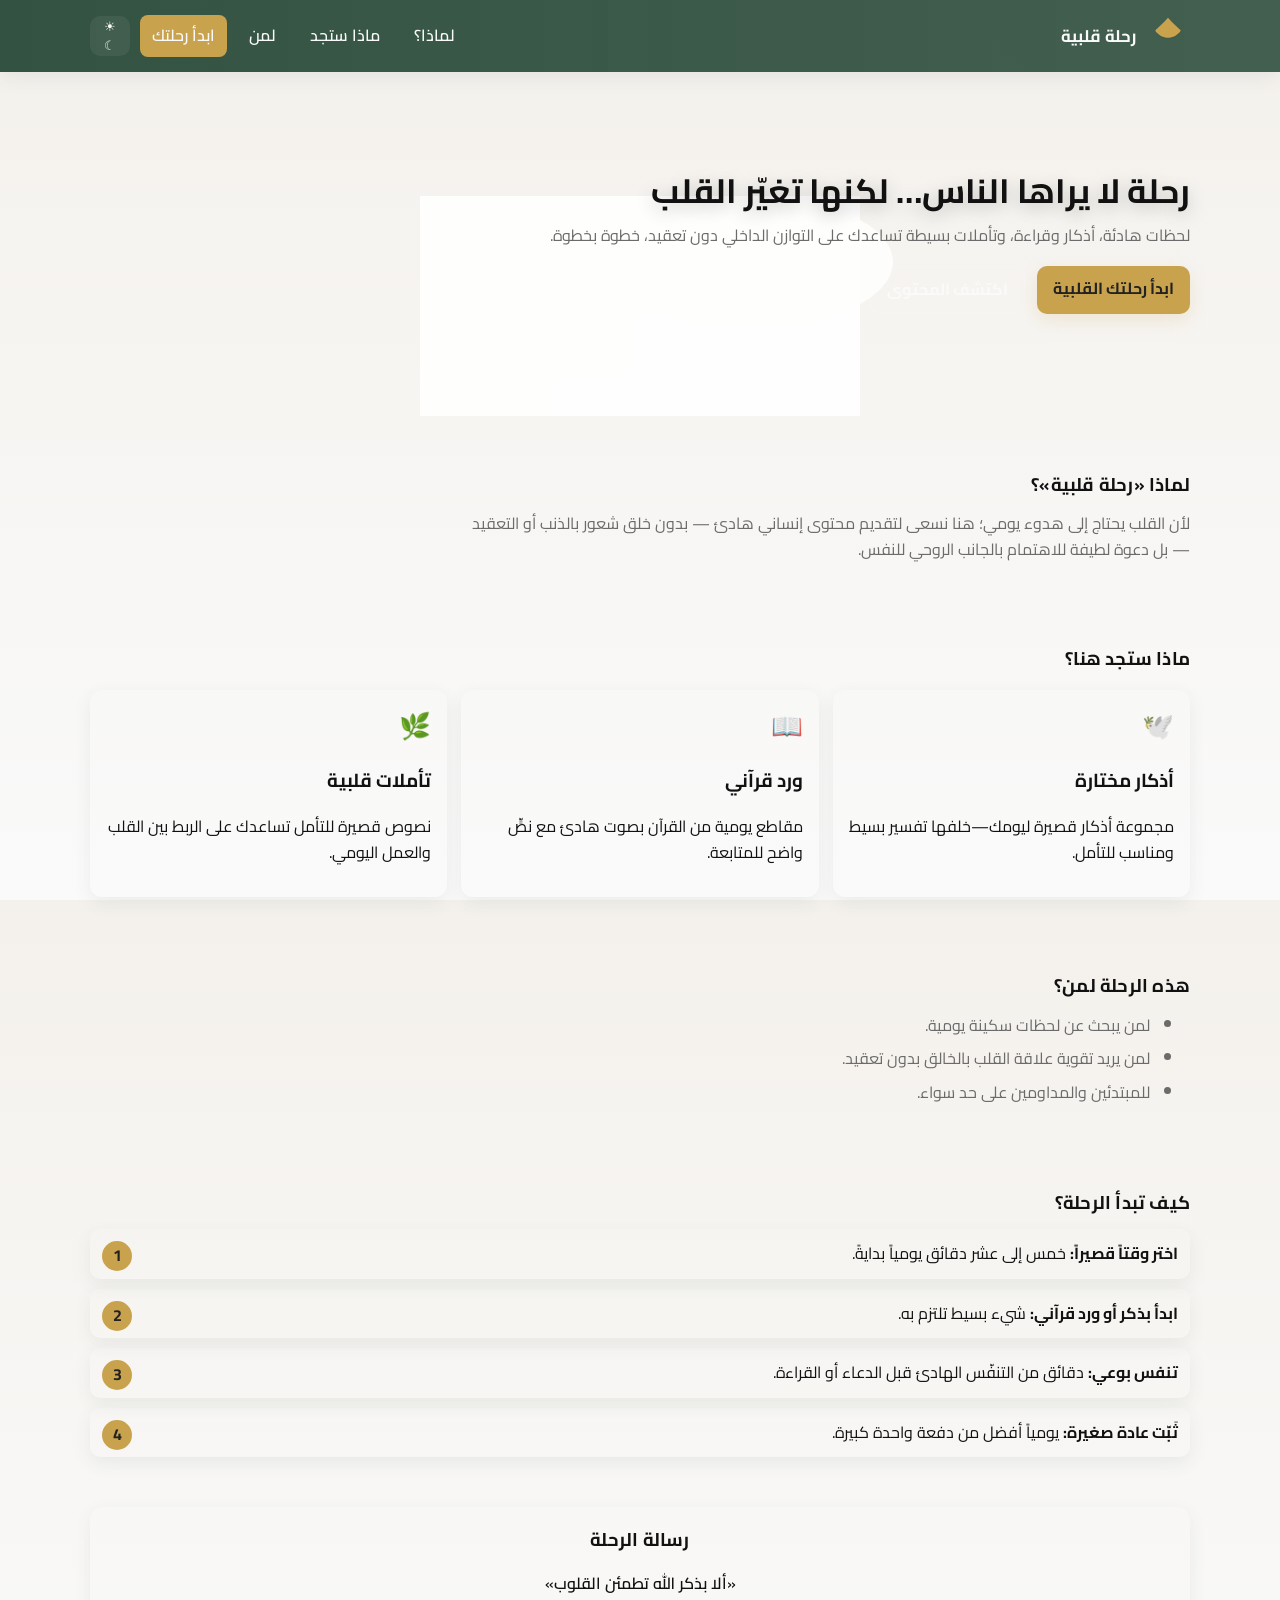
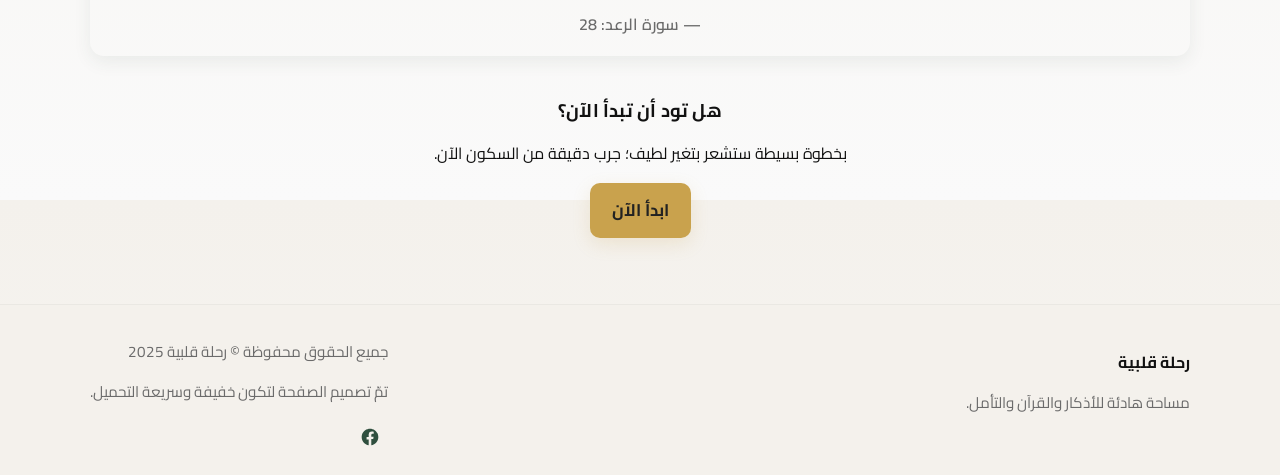
<file: index.html>
<!doctype html>
<html lang="ar" dir="rtl">
<head>
  <!-- =========================
       Meta Tags for SEO + Accessibility
       ========================= -->
  <meta charset="utf-8" />
  <meta name="viewport" content="width=device-width, initial-scale=1" />
  <title>رحلة قلبية | طمأنينة القلب وتزكية النفس</title>
  <meta name="description" content="مساحة هادئة للأذكار، القرآن، وتأملات قلبية تساعدك على طمأنينة القلب وتزكية النفس." />
  <meta name="keywords" content="أذكار, قرآن, تأمل, طمأنينة, سفر القلب, روحانية, تزكية النفس" />
  <meta name="author" content="رحلة قلبية" />
  <meta name="theme-color" content="#2F4F3E" />
  <link rel="canonical" href="https://your-site.example.com/" />

  <!-- Preconnect to load Google Fonts fast -->
  <link rel="preconnect" href="https://fonts.googleapis.com">
  <link rel="preconnect" href="https://fonts.gstatic.com" crossorigin>

  <!-- Arabic font (Cairo) with font-display=swap for performance -->
  <link href="https://fonts.googleapis.com/css2?family=Cairo:wght@300;400;700&display=swap" rel="stylesheet">

  <!-- Stylesheet -->
  <link rel="stylesheet" href="style.css" />

  <!-- Small inline script to set `dir` early for performance (helps some rendering in RTL) -->
  <script>document.documentElement.dir = "rtl";</script>
</head>
<body>
  <!-- =========================
       Header + Navigation
       ========================= -->
  <header class="site-header" role="banner">
    <div class="container header-inner">
      <a class="brand" href="#" aria-label="العودة إلى الصفحة الرئيسية">
        <!-- شعار بسيط SVG خفيف -->
        <svg class="logo" width="44" height="44" viewBox="0 0 24 24" aria-hidden="true" focusable="false">
          <path fill="#C9A24D" d="M12 2C9.5 5 7 7 5 9c1.5 2.5 4.5 4 7 4s5.5-1.5 7-4c-2-2-4.5-4-7-7z"/>
        </svg>
        <span class="site-title">رحلة قلبية</span>
      </a>

      <nav class="main-nav" role="navigation" aria-label="القسم الرئيسي">
        <a href="#why" class="nav-link">لماذا؟</a>
        <a href="#discover" class="nav-link">ماذا ستجد</a>
        <a href="#who" class="nav-link">لمن</a>

        <!-- زر بدء الرحلة — يفتح محادثة واتساب (معتمَد على JS لبناء رابط مشفّر) -->
        <a class="nav-link cta-link wa-cta" href="https://wa.me/201093393995"
           data-wa-number="+201093393995"
           data-wa-text="السلام عليكم، أود بدء رحلتي القلبية عبر رحلة قلبية.">
           ابدأ رحلتك
        </a>

        <!-- زر تبديل الثيم (فاتح / داكن) -->
        <button id="theme-toggle" class="theme-toggle" aria-pressed="false" aria-label="تبديل الوضع الداكن أو الفاتح" title="تبديل الوضع">
          <!-- أيقونات بسيطة (☀︎ / ☾) -->
          <span class="icon-sun" aria-hidden="true">☀︎</span>
          <span class="icon-moon" aria-hidden="true">☾</span>
        </button>
      </nav>
    </div>
  </header>

  <!-- =========================
       Hero Section
       ========================= -->
  <section id="hero" class="hero" role="region" aria-label="البداية">
    <div class="container hero-inner">
      <div class="hero-content anim">
        <!-- H1 مطلوب مرة واحدة فقط -->
        <h1 class="hero-title">رحلة لا يراها الناس… لكنها تغيّر القلب</h1>

        <p class="hero-sub">
          لحظات هادئة، أذكار وقراءة، وتأملات بسيطة تساعدك على التوازن الداخلي دون تعقيد، خطوة بخطوة.
        </p>

        <div class="hero-cta">
          <!-- زر يبدأ محادثة واتساب -->
          <a class="btn primary wa-cta" href="https://wa.me/201093393995"
             data-wa-number="+201093393995"
             data-wa-text="السلام عليكم، أود بدء رحلتي القلبية عبر رحلة قلبية.">
            ابدأ رحلتك القلبية
          </a>

          <a class="btn ghost" href="#discover">اكتشف المحتوى</a>
        </div>
      </div>

      <!-- خلفية زخرفية بسيطة SVG (خفيفة الوزن، بدون صور خارجية) -->
      <svg class="hero-decor" viewBox="0 0 800 400" aria-hidden="true" focusable="false">
        <defs>
          <linearGradient id="g" x1="0" x2="1">
            <stop offset="0" stop-color="#F4F1EC" stop-opacity="1"></stop>
            <stop offset="1" stop-color="#F9F8F6" stop-opacity="1"></stop>
          </linearGradient>
        </defs>
        <rect width="800" height="400" fill="url(#g)"></rect>
        <ellipse cx="600" cy="120" rx="260" ry="120" fill="#EAF5EF" opacity="0.9"></ellipse>
      </svg>
    </div>
  </section>

  <main>
    <div class="container">

      <!-- =========================
           Section: Why
           ========================= -->
      <section id="why" class="section anim" aria-labelledby="why-title">
        <h2 id="why-title">لماذا «رحلة قلبية»؟</h2>
        <p class="lead">
          لأن القلب يحتاج إلى هدوء يومي؛ هنا نسعى لتقديم محتوى إنساني هادئ — بدون خلق شعور بالذنب أو التعقيد — بل دعوة لطيفة للاهتمام بالجانب الروحي للنفس.
        </p>
      </section>

      <!-- =========================
           Section: Discover (Cards)
           ========================= -->
      <section id="discover" class="section anim" aria-labelledby="discover-title">
        <h2 id="discover-title">ماذا ستجد هنا؟</h2>

        <div class="cards">
          <article class="card" role="article" aria-labelledby="card1-title">
            <div class="card-ico" aria-hidden="true">🕊️</div>
            <h3 id="card1-title">أذكار مختارة</h3>
            <p>مجموعة أذكار قصيرة ليومك—خلفها تفسير بسيط ومناسب للتأمل.</p>
          </article>

          <article class="card" role="article" aria-labelledby="card2-title">
            <div class="card-ico" aria-hidden="true">📖</div>
            <h3 id="card2-title">ورد قرآني</h3>
            <p>مقاطع يومية من القرآن بصوت هادئ مع نصٍّ واضح للمتابعة.</p>
          </article>

          <article class="card" role="article" aria-labelledby="card3-title">
            <div class="card-ico" aria-hidden="true">🌿</div>
            <h3 id="card3-title">تأملات قلبية</h3>
            <p>نصوص قصيرة للتأمل تساعدك على الربط بين القلب والعمل اليومي.</p>
          </article>
        </div>
      </section>

      <!-- =========================
           Section: Who
           ========================= -->
      <section id="who" class="section light anim" aria-labelledby="who-title">
        <h2 id="who-title">هذه الرحلة لمن؟</h2>
        <ul class="who-list">
          <li>لمن يبحث عن لحظات سكينة يومية.</li>
          <li>لمن يريد تقوية علاقة القلب بالخالق بدون تعقيد.</li>
          <li>للمبتدئين والمداومين على حد سواء.</li>
        </ul>
      </section>

      <!-- =========================
           Section: How to Start (Steps)
           ========================= -->
      <section id="start" class="section anim" aria-labelledby="start-title">
        <h2 id="start-title">كيف تبدأ الرحلة؟</h2>

        <ol class="steps">
          <li><strong>اختر وقتاً قصيراً:</strong> خمس إلى عشر دقائق يومياً بدايةً.</li>
          <li><strong>ابدأ بذكر أو ورد قرآني:</strong> شيء بسيط تلتزم به.</li>
          <li><strong>تنفس بوعي:</strong> دقائق من التنفّس الهادئ قبل الدعاء أو القراءة.</li>
          <li><strong>ثَبّت عادة صغيرة:</strong> يومياً أفضل من دفعة واحدة كبيرة.</li>
        </ol>
      </section>

      <!-- =========================
           Section: Message (Quranic verse)
           ========================= -->
      <section id="message" class="section message anim" aria-labelledby="message-title">
        <h2 id="message-title">رسالة الرحلة</h2>

        <blockquote class="verse" lang="ar" cite="https://quran.com">
          <!-- آية مأخوذة كمثال قصير وهادئ -->
          <p>«ألا بذكر الله تطمئن القلوب»</p>
          <footer>— سورة الرعد: 28</footer>
        </blockquote>
      </section>

      <!-- =========================
           Final CTA
           ========================= -->
      <section id="final-cta" class="section cta-section anim" aria-labelledby="final-cta-title">
        <h2 id="final-cta-title">هل تود أن تبدأ الآن؟</h2>
        <p class="muted">بخطوة بسيطة ستشعر بتغير لطيف؛ جرب دقيقة من السكون الآن.</p>

        <!-- زر يفتح محادثة واتساب -->
        <a class="btn primary large wa-cta" href="https://wa.me/201093393995"
           data-wa-number="+201093393995"
           data-wa-text="السلام عليكم، أود بدء رحلتي القلبية عبر رحلة قلبية.">
          ابدأ الآن
        </a>
      </section>

    </div>
  </main>

  <!-- =========================
       Footer
       ========================= -->
  <footer class="site-footer" role="contentinfo">
    <div class="container footer-inner">
      <div class="footer-brand">
        <strong>رحلة قلبية</strong>
        <p class="small">مساحة هادئة للأذكار والقرآن والتأمل.</p>
      </div>

      <div class="footer-meta">
        <p class="small">جميع الحقوق محفوظة © رحلة قلبية 2025</p>
        <p class="small">تمّ تصميم الصفحة لتكون خفيفة وسريعة التحميل.</p>

        <!-- روابط السوشيال ميديا -->
        <div class="socials" aria-label="روابط الشبكات الاجتماعية">
          <a class="social-link" href="https://www.facebook.com/share/17pm77dv2Z/" target="_blank" rel="noopener" aria-label="Facebook صفحة رحلة قلبية">
            <!-- أيقونة بسيطة -->
            <svg aria-hidden="true" width="20" height="20" viewBox="0 0 24 24" fill="none">
              <path d="M22 12.07C22 6.51 17.52 2 12 2S2 6.51 2 12.07C2 17.08 5.66 21.25 10.44 22v-7.02H7.9v-2.9h2.54V9.41c0-2.5 1.49-3.89 3.77-3.89 1.09 0 2.23.2 2.23.2v2.46h-1.26c-1.24 0-1.62.77-1.62 1.56v1.87h2.76l-.44 2.9h-2.32V22C18.34 21.25 22 17.08 22 12.07z" fill="#2F4F3E"/>
            </svg>
          </a>
        </div>
      </div>
    </div>
  </footer>

  <!-- =========================
       Scripts
       - script.js مُرفق منفصلاً (defer لتحسين الأداء)
       ========================= -->
  <script src="script.js" defer></script>

  <!-- نُبَقي نسخة بسيطة من الرابط لغير مستعملي الـ JS (fallback) -->
  <noscript>
    <div style="text-align:center;padding:12px;background:#fff6; color:#2F4F3E;">
      لتجربة كاملة، يُنصح بتفعيل JavaScript. لبدء الرحلة الآن، اضغط هذا الرابط:
      <a href="https://wa.me/201093393995" rel="noopener" target="_blank">محادثة واتساب</a>
    </div>
  </noscript>
</body>
</html>
</file>
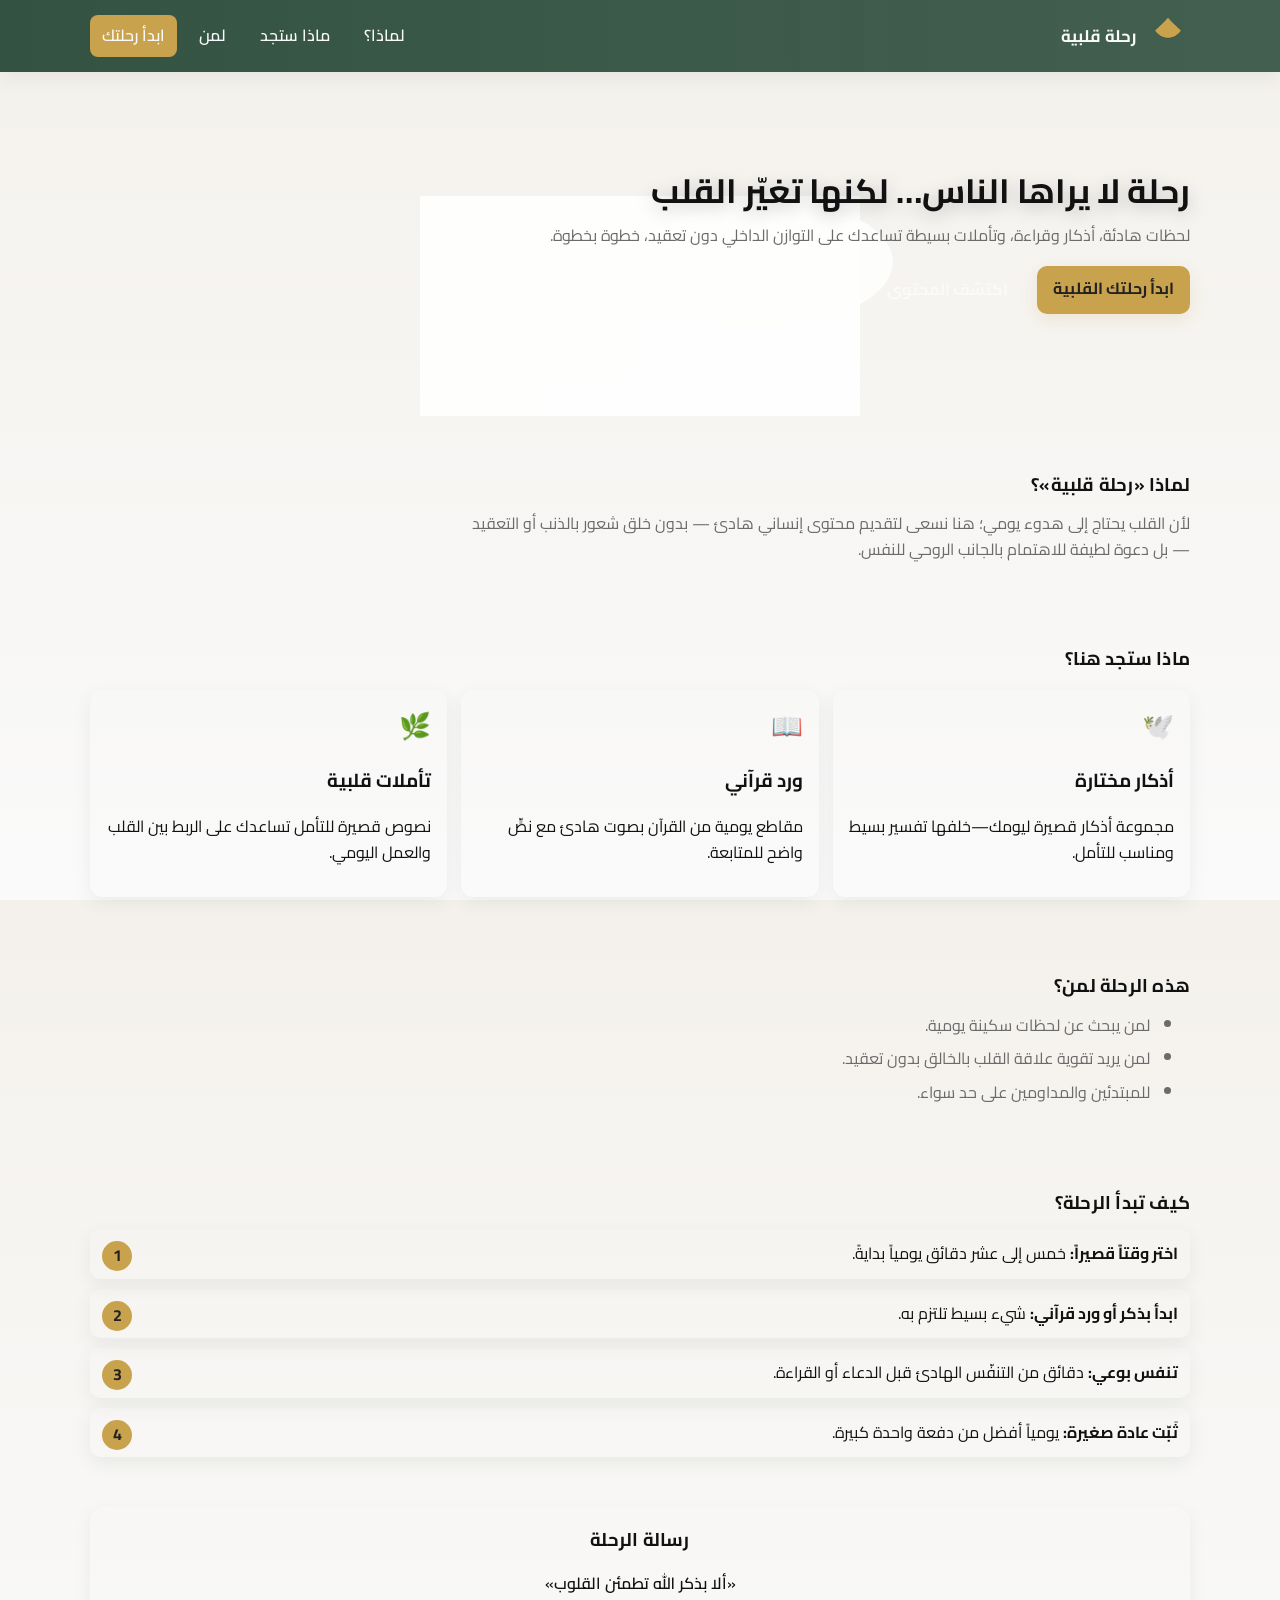
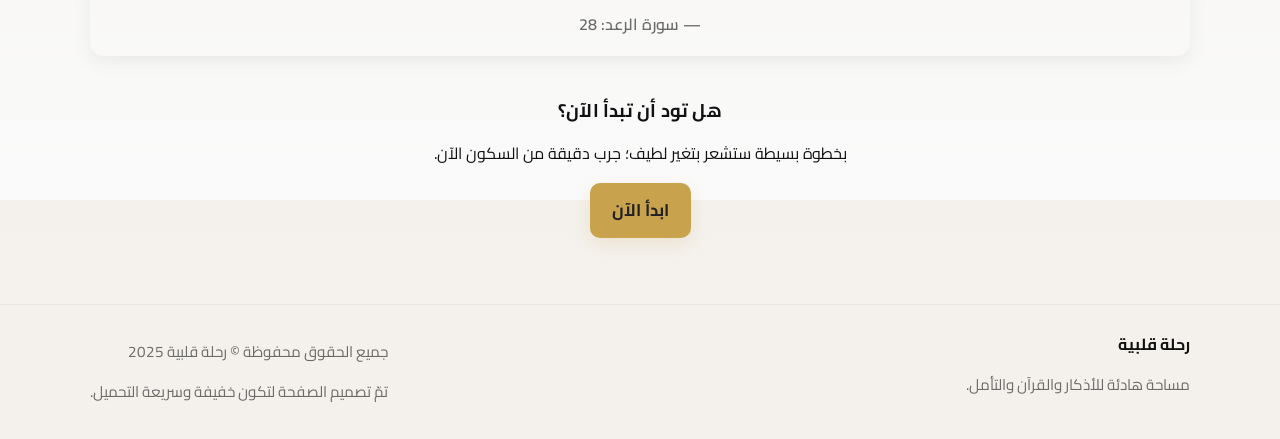
<file: index (3).html>
<!doctype html>
<html lang="ar" dir="rtl">
<head>
  <!-- =========================
       Meta Tags for SEO + Accessibility
       ========================= -->
  <meta charset="utf-8" />
  <meta name="viewport" content="width=device-width, initial-scale=1" />
  <title>رحلة قلبية | طمأنينة القلب وتزكية النفس</title>
  <meta name="description" content="مساحة هادئة للأذكار، القرآن، وتأملات قلبية تساعدك على طمأنينة القلب وتزكية النفس." />
  <meta name="keywords" content="أذكار, قرآن, تأمل, طمأنينة, سفر القلب, روحانية, تزكية النفس" />
  <meta name="author" content="رحلة قلبية" />
  <meta name="theme-color" content="#2F4F3E" />
  <link rel="canonical" href="https://your-site.example.com/" />

  <!-- Preconnect to load Google Fonts fast -->
  <link rel="preconnect" href="https://fonts.googleapis.com">
  <link rel="preconnect" href="https://fonts.gstatic.com" crossorigin>

  <!-- Arabic font (Cairo) with font-display=swap for performance -->
  <link href="https://fonts.googleapis.com/css2?family=Cairo:wght@300;400;700&display=swap" rel="stylesheet">

  <!-- Stylesheet -->
  <link rel="stylesheet" href="style.css" />

  <!-- Small inline script to set `dir` early for performance (helps some rendering in RTL) -->
  <script>document.documentElement.dir = "rtl";</script>
</head>
<body>
  <!-- =========================
       Header + Navigation
       ========================= -->
  <header class="site-header" role="banner">
    <div class="container header-inner">
      <a class="brand" href="#" aria-label="العودة إلى الصفحة الرئيسية">
        <!-- شعارات بسيطة مصممة بـ SVG لتقليل الطلبات الخارجية -->
        <svg class="logo" width="44" height="44" viewBox="0 0 24 24" aria-hidden="true" focusable="false">
          <path fill="#C9A24D" d="M12 2C9.5 5 7 7 5 9c1.5 2.5 4.5 4 7 4s5.5-1.5 7-4c-2-2-4.5-4-7-7z"/>
        </svg>
        <span class="site-title">رحلة قلبية</span>
      </a>

      <nav class="main-nav" role="navigation" aria-label="القسم الرئيسي">
        <a href="#why" class="nav-link">لماذا؟</a>
        <a href="#discover" class="nav-link">ماذا ستجد</a>
        <a href="#who" class="nav-link">لمن</a>
        <a href="#start" class="nav-link cta-link">ابدأ رحلتك</a>
      </nav>
    </div>
  </header>

  <!-- =========================
       Hero Section
       ========================= -->
  <section id="hero" class="hero" role="region" aria-label="البداية">
    <div class="container hero-inner">
      <div class="hero-content anim">
        <!-- H1 مطلوب مرة واحدة فقط -->
        <h1 class="hero-title">رحلة لا يراها الناس… لكنها تغيّر القلب</h1>

        <p class="hero-sub">
          لحظات هادئة، أذكار وقراءة، وتأملات بسيطة تساعدك على التوازن الداخلي دون تعقيد، خطوة بخطوة.
        </p>

        <div class="hero-cta">
          <a class="btn primary" href="#start">ابدأ رحلتك القلبية</a>
          <a class="btn ghost" href="#discover">اكتشف المحتوى</a>
        </div>
      </div>

      <!-- خلفية زخرفية بسيطة SVG (خفيفة الوزن، بدون صور خارجية) -->
      <svg class="hero-decor" viewBox="0 0 800 400" aria-hidden="true" focusable="false">
        <defs>
          <linearGradient id="g" x1="0" x2="1">
            <stop offset="0" stop-color="#F4F1EC" stop-opacity="1"></stop>
            <stop offset="1" stop-color="#F9F8F6" stop-opacity="1"></stop>
          </linearGradient>
        </defs>
        <rect width="800" height="400" fill="url(#g)"></rect>
        <ellipse cx="600" cy="120" rx="260" ry="120" fill="#EAF5EF" opacity="0.9"></ellipse>
      </svg>
    </div>
  </section>

  <main>
    <div class="container">

      <!-- =========================
           Section: Why
           ========================= -->
      <section id="why" class="section anim" aria-labelledby="why-title">
        <h2 id="why-title">لماذا «رحلة قلبية»؟</h2>
        <p class="lead">
          لأن القلب يحتاج إلى هدوء يومي؛ هنا نسعى لتقديم محتوى إنساني هادئ — بدون خلق شعور بالذنب أو التعقيد — بل دعوة لطيفة للاهتمام بالجانب الروحي للنفس.
        </p>
      </section>

      <!-- =========================
           Section: Discover (Cards)
           ========================= -->
      <section id="discover" class="section anim" aria-labelledby="discover-title">
        <h2 id="discover-title">ماذا ستجد هنا؟</h2>

        <div class="cards">
          <article class="card" role="article" aria-labelledby="card1-title">
            <div class="card-ico" aria-hidden="true">🕊️</div>
            <h3 id="card1-title">أذكار مختارة</h3>
            <p>مجموعة أذكار قصيرة ليومك—خلفها تفسير بسيط ومناسب للتأمل.</p>
          </article>

          <article class="card" role="article" aria-labelledby="card2-title">
            <div class="card-ico" aria-hidden="true">📖</div>
            <h3 id="card2-title">ورد قرآني</h3>
            <p>مقاطع يومية من القرآن بصوت هادئ مع نصٍّ واضح للمتابعة.</p>
          </article>

          <article class="card" role="article" aria-labelledby="card3-title">
            <div class="card-ico" aria-hidden="true">🌿</div>
            <h3 id="card3-title">تأملات قلبية</h3>
            <p>نصوص قصيرة للتأمل تساعدك على الربط بين القلب والعمل اليومي.</p>
          </article>
        </div>
      </section>

      <!-- =========================
           Section: Who
           ========================= -->
      <section id="who" class="section light anim" aria-labelledby="who-title">
        <h2 id="who-title">هذه الرحلة لمن؟</h2>
        <ul class="who-list">
          <li>لمن يبحث عن لحظات سكينة يومية.</li>
          <li>لمن يريد تقوية علاقة القلب بالخالق بدون تعقيد.</li>
          <li>للمبتدئين والمداومين على حد سواء.</li>
        </ul>
      </section>

      <!-- =========================
           Section: How to Start (Steps)
           ========================= -->
      <section id="start" class="section anim" aria-labelledby="start-title">
        <h2 id="start-title">كيف تبدأ الرحلة؟</h2>

        <ol class="steps">
          <li><strong>اختر وقتاً قصيراً:</strong> خمس إلى عشر دقائق يومياً بدايةً.</li>
          <li><strong>ابدأ بذكر أو ورد قرآني:</strong> شيء بسيط تلتزم به.</li>
          <li><strong>تنفس بوعي:</strong> دقائق من التنفّس الهادئ قبل الدعاء أو القراءة.</li>
          <li><strong>ثَبّت عادة صغيرة:</strong> يومياً أفضل من دفعة واحدة كبيرة.</li>
        </ol>
      </section>

      <!-- =========================
           Section: Message (Quranic verse)
           ========================= -->
      <section id="message" class="section message anim" aria-labelledby="message-title">
        <h2 id="message-title">رسالة الرحلة</h2>

        <blockquote class="verse" lang="ar" cite="https://quran.com">
          <!-- آية مأخوذة كمثال قصير وهادئ -->
          <p>«ألا بذكر الله تطمئن القلوب»</p>
          <footer>— سورة الرعد: 28</footer>
        </blockquote>
      </section>

      <!-- =========================
           Final CTA
           ========================= -->
      <section id="final-cta" class="section cta-section anim" aria-labelledby="final-cta-title">
        <h2 id="final-cta-title">هل تود أن تبدأ الآن؟</h2>
        <p class="muted">بخطوة بسيطة ستشعر بتغير لطيف؛ جرب دقيقة من السكون الآن.</p>
        <a class="btn primary large" href="#discover">ابدأ الآن</a>
      </section>

    </div>
  </main>

  <!-- =========================
       Footer
       ========================= -->
  <footer class="site-footer" role="contentinfo">
    <div class="container footer-inner">
      <div class="footer-brand">
        <strong>رحلة قلبية</strong>
        <p class="small">مساحة هادئة للأذكار والقرآن والتأمل.</p>
      </div>

      <div class="footer-meta">
        <p class="small">جميع الحقوق محفوظة © رحلة قلبية 2025</p>
        <p class="small">تمّ تصميم الصفحة لتكون خفيفة وسريعة التحميل.</p>
      </div>
    </div>
  </footer>

  <!-- =========================
       Scripts
       - script.js مُرفق منفصلاً (defer لتحسين الأداء)
       ========================= -->
  <script src="script.js" defer></script>
</body>
</html>
</file>
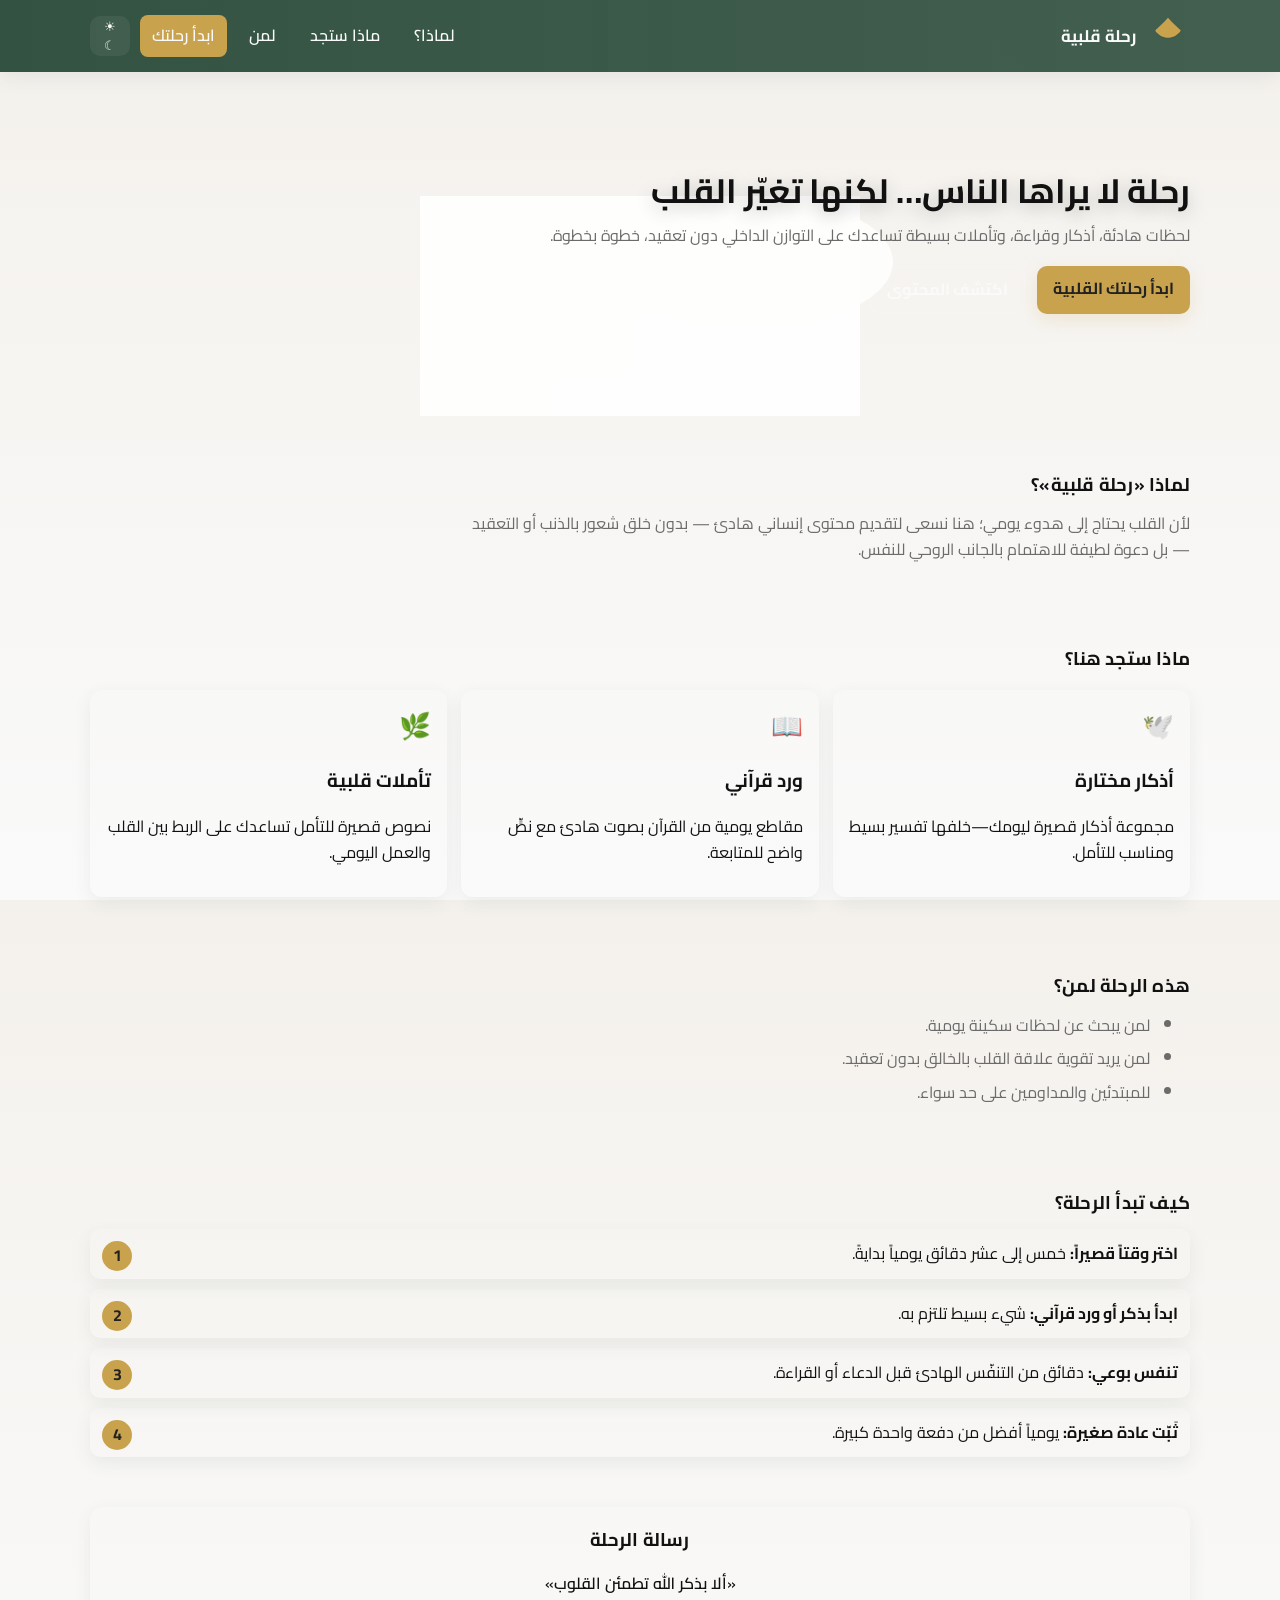
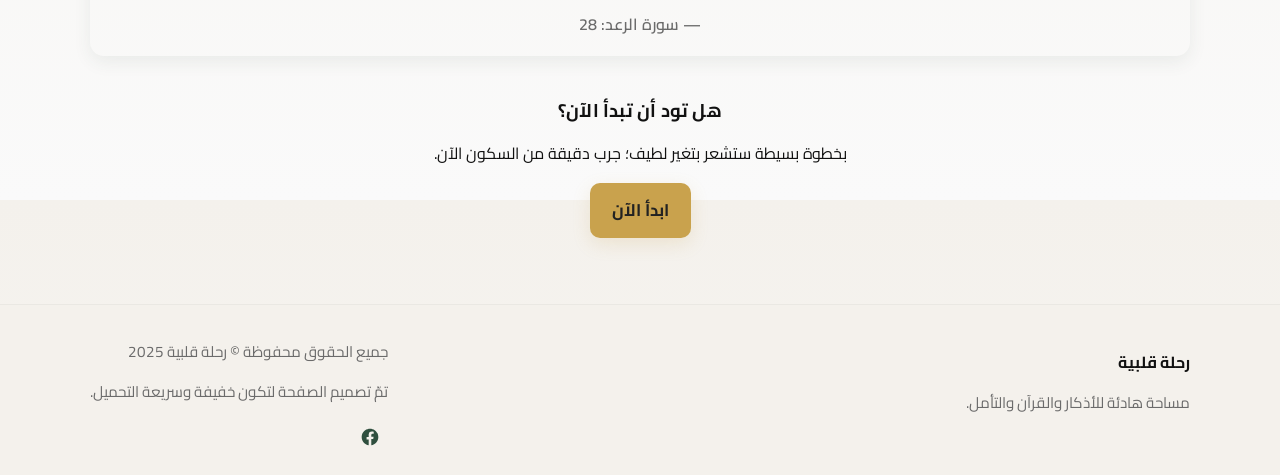
<file: index_Version2 (2).html>
<!doctype html>
<html lang="ar" dir="rtl">
<head>
  <!-- =========================
       Meta Tags for SEO + Accessibility
       ========================= -->
  <meta charset="utf-8" />
  <meta name="viewport" content="width=device-width, initial-scale=1" />
  <title>رحلة قلبية | طمأنينة القلب وتزكية النفس</title>
  <meta name="description" content="مساحة هادئة للأذكار، القرآن، وتأملات قلبية تساعدك على طمأنينة القلب وتزكية النفس." />
  <meta name="keywords" content="أذكار, قرآن, تأمل, طمأنينة, سفر القلب, روحانية, تزكية النفس" />
  <meta name="author" content="رحلة قلبية" />
  <meta name="theme-color" content="#2F4F3E" />
  <link rel="canonical" href="https://your-site.example.com/" />

  <!-- Preconnect to load Google Fonts fast -->
  <link rel="preconnect" href="https://fonts.googleapis.com">
  <link rel="preconnect" href="https://fonts.gstatic.com" crossorigin>

  <!-- Arabic font (Cairo) with font-display=swap for performance -->
  <link href="https://fonts.googleapis.com/css2?family=Cairo:wght@300;400;700&display=swap" rel="stylesheet">

  <!-- Stylesheet -->
  <link rel="stylesheet" href="style.css" />

  <!-- Small inline script to set `dir` early for performance (helps some rendering in RTL) -->
  <script>document.documentElement.dir = "rtl";</script>
</head>
<body>
  <!-- =========================
       Header + Navigation
       ========================= -->
  <header class="site-header" role="banner">
    <div class="container header-inner">
      <a class="brand" href="#" aria-label="العودة إلى الصفحة الرئيسية">
        <!-- شعار بسيط SVG خفيف -->
        <svg class="logo" width="44" height="44" viewBox="0 0 24 24" aria-hidden="true" focusable="false">
          <path fill="#C9A24D" d="M12 2C9.5 5 7 7 5 9c1.5 2.5 4.5 4 7 4s5.5-1.5 7-4c-2-2-4.5-4-7-7z"/>
        </svg>
        <span class="site-title">رحلة قلبية</span>
      </a>

      <nav class="main-nav" role="navigation" aria-label="القسم الرئيسي">
        <a href="#why" class="nav-link">لماذا؟</a>
        <a href="#discover" class="nav-link">ماذا ستجد</a>
        <a href="#who" class="nav-link">لمن</a>

        <!-- زر بدء الرحلة — يفتح محادثة واتساب (معتمَد على JS لبناء رابط مشفّر) -->
        <a class="nav-link cta-link wa-cta" href="https://wa.me/201093393995"
           data-wa-number="+201093393995"
           data-wa-text="السلام عليكم، أود بدء رحلتي القلبية عبر رحلة قلبية.">
           ابدأ رحلتك
        </a>

        <!-- زر تبديل الثيم (فاتح / داكن) -->
        <button id="theme-toggle" class="theme-toggle" aria-pressed="false" aria-label="تبديل الوضع الداكن أو الفاتح" title="تبديل الوضع">
          <!-- أيقونات بسيطة (☀︎ / ☾) -->
          <span class="icon-sun" aria-hidden="true">☀︎</span>
          <span class="icon-moon" aria-hidden="true">☾</span>
        </button>
      </nav>
    </div>
  </header>

  <!-- =========================
       Hero Section
       ========================= -->
  <section id="hero" class="hero" role="region" aria-label="البداية">
    <div class="container hero-inner">
      <div class="hero-content anim">
        <!-- H1 مطلوب مرة واحدة فقط -->
        <h1 class="hero-title">رحلة لا يراها الناس… لكنها تغيّر القلب</h1>

        <p class="hero-sub">
          لحظات هادئة، أذكار وقراءة، وتأملات بسيطة تساعدك على التوازن الداخلي دون تعقيد، خطوة بخطوة.
        </p>

        <div class="hero-cta">
          <!-- زر يبدأ محادثة واتساب -->
          <a class="btn primary wa-cta" href="https://wa.me/201093393995"
             data-wa-number="+201093393995"
             data-wa-text="السلام عليكم، أود بدء رحلتي القلبية عبر رحلة قلبية.">
            ابدأ رحلتك القلبية
          </a>

          <a class="btn ghost" href="#discover">اكتشف المحتوى</a>
        </div>
      </div>

      <!-- خلفية زخرفية بسيطة SVG (خفيفة الوزن، بدون صور خارجية) -->
      <svg class="hero-decor" viewBox="0 0 800 400" aria-hidden="true" focusable="false">
        <defs>
          <linearGradient id="g" x1="0" x2="1">
            <stop offset="0" stop-color="#F4F1EC" stop-opacity="1"></stop>
            <stop offset="1" stop-color="#F9F8F6" stop-opacity="1"></stop>
          </linearGradient>
        </defs>
        <rect width="800" height="400" fill="url(#g)"></rect>
        <ellipse cx="600" cy="120" rx="260" ry="120" fill="#EAF5EF" opacity="0.9"></ellipse>
      </svg>
    </div>
  </section>

  <main>
    <div class="container">

      <!-- =========================
           Section: Why
           ========================= -->
      <section id="why" class="section anim" aria-labelledby="why-title">
        <h2 id="why-title">لماذا «رحلة قلبية»؟</h2>
        <p class="lead">
          لأن القلب يحتاج إلى هدوء يومي؛ هنا نسعى لتقديم محتوى إنساني هادئ — بدون خلق شعور بالذنب أو التعقيد — بل دعوة لطيفة للاهتمام بالجانب الروحي للنفس.
        </p>
      </section>

      <!-- =========================
           Section: Discover (Cards)
           ========================= -->
      <section id="discover" class="section anim" aria-labelledby="discover-title">
        <h2 id="discover-title">ماذا ستجد هنا؟</h2>

        <div class="cards">
          <article class="card" role="article" aria-labelledby="card1-title">
            <div class="card-ico" aria-hidden="true">🕊️</div>
            <h3 id="card1-title">أذكار مختارة</h3>
            <p>مجموعة أذكار قصيرة ليومك—خلفها تفسير بسيط ومناسب للتأمل.</p>
          </article>

          <article class="card" role="article" aria-labelledby="card2-title">
            <div class="card-ico" aria-hidden="true">📖</div>
            <h3 id="card2-title">ورد قرآني</h3>
            <p>مقاطع يومية من القرآن بصوت هادئ مع نصٍّ واضح للمتابعة.</p>
          </article>

          <article class="card" role="article" aria-labelledby="card3-title">
            <div class="card-ico" aria-hidden="true">🌿</div>
            <h3 id="card3-title">تأملات قلبية</h3>
            <p>نصوص قصيرة للتأمل تساعدك على الربط بين القلب والعمل اليومي.</p>
          </article>
        </div>
      </section>

      <!-- =========================
           Section: Who
           ========================= -->
      <section id="who" class="section light anim" aria-labelledby="who-title">
        <h2 id="who-title">هذه الرحلة لمن؟</h2>
        <ul class="who-list">
          <li>لمن يبحث عن لحظات سكينة يومية.</li>
          <li>لمن يريد تقوية علاقة القلب بالخالق بدون تعقيد.</li>
          <li>للمبتدئين والمداومين على حد سواء.</li>
        </ul>
      </section>

      <!-- =========================
           Section: How to Start (Steps)
           ========================= -->
      <section id="start" class="section anim" aria-labelledby="start-title">
        <h2 id="start-title">كيف تبدأ الرحلة؟</h2>

        <ol class="steps">
          <li><strong>اختر وقتاً قصيراً:</strong> خمس إلى عشر دقائق يومياً بدايةً.</li>
          <li><strong>ابدأ بذكر أو ورد قرآني:</strong> شيء بسيط تلتزم به.</li>
          <li><strong>تنفس بوعي:</strong> دقائق من التنفّس الهادئ قبل الدعاء أو القراءة.</li>
          <li><strong>ثَبّت عادة صغيرة:</strong> يومياً أفضل من دفعة واحدة كبيرة.</li>
        </ol>
      </section>

      <!-- =========================
           Section: Message (Quranic verse)
           ========================= -->
      <section id="message" class="section message anim" aria-labelledby="message-title">
        <h2 id="message-title">رسالة الرحلة</h2>

        <blockquote class="verse" lang="ar" cite="https://quran.com">
          <!-- آية مأخوذة كمثال قصير وهادئ -->
          <p>«ألا بذكر الله تطمئن القلوب»</p>
          <footer>— سورة الرعد: 28</footer>
        </blockquote>
      </section>

      <!-- =========================
           Final CTA
           ========================= -->
      <section id="final-cta" class="section cta-section anim" aria-labelledby="final-cta-title">
        <h2 id="final-cta-title">هل تود أن تبدأ الآن؟</h2>
        <p class="muted">بخطوة بسيطة ستشعر بتغير لطيف؛ جرب دقيقة من السكون الآن.</p>

        <!-- زر يفتح محادثة واتساب -->
        <a class="btn primary large wa-cta" href="https://wa.me/201093393995"
           data-wa-number="+201093393995"
           data-wa-text="السلام عليكم، أود بدء رحلتي القلبية عبر رحلة قلبية.">
          ابدأ الآن
        </a>
      </section>

    </div>
  </main>

  <!-- =========================
       Footer
       ========================= -->
  <footer class="site-footer" role="contentinfo">
    <div class="container footer-inner">
      <div class="footer-brand">
        <strong>رحلة قلبية</strong>
        <p class="small">مساحة هادئة للأذكار والقرآن والتأمل.</p>
      </div>

      <div class="footer-meta">
        <p class="small">جميع الحقوق محفوظة © رحلة قلبية 2025</p>
        <p class="small">تمّ تصميم الصفحة لتكون خفيفة وسريعة التحميل.</p>

        <!-- روابط السوشيال ميديا -->
        <div class="socials" aria-label="روابط الشبكات الاجتماعية">
          <a class="social-link" href="https://www.facebook.com/share/17pm77dv2Z/" target="_blank" rel="noopener" aria-label="Facebook صفحة رحلة قلبية">
            <!-- أيقونة بسيطة -->
            <svg aria-hidden="true" width="20" height="20" viewBox="0 0 24 24" fill="none">
              <path d="M22 12.07C22 6.51 17.52 2 12 2S2 6.51 2 12.07C2 17.08 5.66 21.25 10.44 22v-7.02H7.9v-2.9h2.54V9.41c0-2.5 1.49-3.89 3.77-3.89 1.09 0 2.23.2 2.23.2v2.46h-1.26c-1.24 0-1.62.77-1.62 1.56v1.87h2.76l-.44 2.9h-2.32V22C18.34 21.25 22 17.08 22 12.07z" fill="#2F4F3E"/>
            </svg>
          </a>
        </div>
      </div>
    </div>
  </footer>

  <!-- =========================
       Scripts
       - script.js مُرفق منفصلاً (defer لتحسين الأداء)
       ========================= -->
  <script src="script.js" defer></script>

  <!-- نُبَقي نسخة بسيطة من الرابط لغير مستعملي الـ JS (fallback) -->
  <noscript>
    <div style="text-align:center;padding:12px;background:#fff6; color:#2F4F3E;">
      لتجربة كاملة، يُنصح بتفعيل JavaScript. لبدء الرحلة الآن، اضغط هذا الرابط:
      <a href="https://wa.me/201093393995" rel="noopener" target="_blank">محادثة واتساب</a>
    </div>
  </noscript>
</body>
</html>
</file>
<file: style.css>
/* =========================
   style.css
   تصميم Mobile-First ومتجاوب
   يحتوي تعليقات بالعربية لشرح الأقسام
   يدعم ثيم فاتح/داكن
   تعديل: إصلاح ألوان الثيم الداكن وإزالة "المربع" في الهيرو
   + تعديل لون الخط ليكون متعاكس مع الثيم
   ========================= */

/* ---------- متغيرات الهوية البصرية (فاتح) ---------- */
:root{
  --olive-dark: #2F4F3E;
  --sand: #F4F1EC;
  --off-white: #FAFAFA;
  --gold: #C9A24D;
  --muted: #6b6b6b;
  --max-width: 1100px;
  --radius: 12px;
  --transition: 250ms cubic-bezier(.2,.9,.3,1);
  --shadow: 0 6px 18px rgba(47,79,62,0.08);
  --glass: rgba(255,255,255,0.6);
  --bg: linear-gradient(180deg, var(--sand), var(--off-white));
  --header-bg: linear-gradient(90deg, rgba(47,79,62,0.98), rgba(47,79,62,0.9));

  /* لون النص الرئيسي — في الثيم الفاتح نستخدم أسود واضح */
  --text-color: #111111;
  /* لون نص الهيدر / روابط فوق الخلفية الداكنة للهيدر */
  --header-text: var(--off-white);
  --muted-color: var(--muted);
}

/* ---------- Dark theme overrides ---------- */
html.dark {
  /* --off-white كان معرف كلون داكن مما جعل النص على الهيدر يختفي.
     نضع هنا قيمة فاتحة متناسقة مع الخلفية الداكنة */
  --olive-dark: #dfeee6;        /* نص فاتح */
  --sand: #0f1720;
  --off-white: #E6F0E8;        /* إصلاح: لون فاتح للهيدر والنص */
  --gold: #C9A24D;
  --muted: #a9b8af;
  --shadow: 0 8px 22px rgba(0,0,0,0.28);
  --glass: rgba(255,255,255,0.03);
  --bg: linear-gradient(180deg, #071013, #071217);
  --header-bg: linear-gradient(90deg, rgba(20,36,28,0.98), rgba(10,20,18,0.9));

  /* في الثيم الداكن نريد نصًا فاتحًا ليتناقض مع الخلفية */
  --text-color: #ffffff;
  /* نص الهيدر يظل فاتحًا لكنه يعتمد على المتغير --off-white المعدّل */
  --header-text: var(--off-white);
  --muted-color: var(--muted);
}

/* ---------- قواعد أساسية ---------- */
*{box-sizing:border-box}
html,body{height:100%}
body{
  margin:0;
  font-family: 'Cairo', system-ui, -apple-system, "Segoe UI", Roboto, "Helvetica Neue", Arial;
  -webkit-font-smoothing:antialiased;
  -moz-osx-font-smoothing:grayscale;
  background: var(--bg);
  color: var(--text-color);
  line-height:1.6;
  font-size:16px;
  -webkit-text-size-adjust:100%;
  transition: background 300ms ease, color 300ms ease;
}

/* ---------- حاوية مركزية لحد العرض ---------- */
.container{
  width:92%;
  max-width:var(--max-width);
  margin:0 auto;
}

/* ---------- الرأس ---------- */
.site-header{
  background: var(--header-bg);
  color:var(--header-text);
  padding:14px 0;
  position:sticky;
  top:0;
  z-index:40;
  box-shadow: var(--shadow);
}
.header-inner{
  display:flex;
  gap:12px;
  align-items:center;
  justify-content:space-between;
}
.brand{
  display:flex;
  gap:10px;
  align-items:center;
  text-decoration:none;
  color:inherit;
}
.logo{filter:drop-shadow(0 1px 0 rgba(0,0,0,0.06))}
.site-title{font-weight:700; font-size:1.05rem}

/* ---------- التنقل ---------- */
/* استخدام المتغيرات لجعل الألوان تتكيف مع الثيم */
.main-nav{display:flex; gap:10px; align-items:center}
.main-nav .nav-link{
  color:var(--header-text);
  text-decoration:none;
  padding:8px 12px;
  border-radius:8px;
  font-weight:600;
  font-size:0.95rem;
}
.main-nav .nav-link:hover,
.main-nav .nav-link:focus{background:rgba(255,255,255,0.06)}
.cta-link{background:var(--gold); color:#111; padding:8px 14px}
.cta-link:hover{opacity:0.95}

/* ---------- زر تبديل الثيم ---------- */
.theme-toggle{
  --size:40px;
  width:var(--size);
  height:var(--size);
  border-radius:10px;
  border:0;
  background:rgba(255,255,255,0.06);
  color:var(--header-text);
  display:inline-grid;
  place-items:center;
  cursor:pointer;
  transition:transform var(--transition), background var(--transition);
}
.theme-toggle:hover{transform:translateY(-3px)}
.theme-toggle .icon-sun{display:inline-block}
.theme-toggle .icon-moon{display:inline-block; opacity:0.9}

/* ---------- Hero ---------- */
.hero{
  padding:48px 0;
  position:relative;
  overflow:visible;
}
.hero-inner{
  display:flex;
  align-items:center;
  gap:20px;
  position:relative;
  padding:20px 0 40px;
}
.hero-content{max-width:680px; z-index:2}
/* الآن عناوين الهيرو تتبع لون النص العام لتضمن التباين مع الثيم */
.hero-title{
  color:var(--text-color);
  font-size:1.5rem;
  margin:0 0 12px;
  line-height:1.15;
  text-shadow: 0 4px 18px rgba(0,0,0,0.22);
}
.hero-sub{
  color:var(--muted-color);
  margin:0 0 18px;
}
.hero-cta{display:flex; gap:12px; flex-wrap:wrap}

/* ---------- أزرار ---------- */
.btn{
  display:inline-block;
  text-decoration:none;
  border-radius:10px;
  padding:10px 16px;
  font-weight:700;
  transition:all var(--transition);
  border:0;
  cursor:pointer;
  color:inherit;
}
.btn.primary{
  background:var(--gold);
  color:#222;
  box-shadow:0 6px 18px rgba(201,162,77,0.18);
}
.btn.primary:hover{transform:translateY(-4px)}
.btn.ghost{
  background:transparent;
  border:1px solid rgba(255,255,255,0.12);
  color:var(--header-text);
}
.btn.large{padding:14px 22px; font-size:1.05rem}

/* ---------- زخرفة الهيرو ----------
   استبدال "المربع" بزخرفة إهليلجية ناعمة لتتفادى المستطيل القبيح */
.hero-decor{
  position:absolute;
  left:50%;
  top:28%;
  width:760px;
  height:220px;
  transform:translateX(-50%);
  /* زخرفة ناعمة تعتمد على الذهب والخلفية لإضاءة خفيفة */
  background: radial-gradient(ellipse at center, rgba(201,162,77,0.10) 0%, rgba(201,162,77,0.05) 18%, rgba(47,79,62,0.03) 40%, transparent 70%);
  border-radius:140px;
  opacity:0.95;
  pointer-events:none;
  mix-blend-mode: screen;
  z-index:1;
}
/* لو كان هناك صورة داخل .hero-decor تظهر كمربع رمادي من المستحسن إخفاؤها أو تعديلها.
   سطر أدناه يخفي أي صورة داخل الزخرفة — إذا تريد الاحتفاظ بصورة احذف هذا السطر. */
.hero-decor img{display:none}

/* ---------- الأقسام الرئيسية ---------- */
.section{
  padding:34px 0;
  margin-top:6px;
}
.section h2{
  color:var(--text-color);
  font-size:1.15rem;
  margin:0 0 12px;
  letter-spacing:0.2px;
}
.lead{color:var(--muted-color); max-width:720px; margin:8px 0}

/* ---------- بطاقات المحتوى ---------- */
.cards{
  display:grid;
  gap:14px;
  grid-template-columns:1fr;
  margin-top:16px;
}
.card{
  background:linear-gradient(180deg, rgba(255,255,255,0.02), rgba(255,255,255,0.03));
  border-radius:12px;
  padding:16px;
  box-shadow:var(--shadow);
  transition:transform var(--transition), box-shadow var(--transition);
}
.card:hover{transform:translateY(-6px)}
.card-ico{font-size:1.6rem; margin-bottom:8px}

/* ---------- قائمة من هو ---------- */
.who-list{padding-left:1rem; margin:6px 0 0; color:var(--muted-color)}
.who-list li{margin:8px 0}

/* ---------- خطوات الرحلة ---------- */
.steps{counter-reset:item; padding:0; margin:12px 0 0; list-style:none}
.steps li{
  display:block;
  margin:10px 0;
  padding:12px;
  background:linear-gradient(180deg, rgba(255,255,255,0.02), rgba(255,255,255,0.03));
  border-radius:10px;
  box-shadow:var(--shadow);
  position:relative;
}
.steps li::before{
  counter-increment:item;
  content:counter(item);
  position:absolute;
  left:12px;
  top:12px;
  width:30px;
  height:30px;
  display:grid;
  place-items:center;
  border-radius:50%;
  background:var(--gold);
  color:#222;
  font-weight:700;
}

/* ---------- رسالة الرحلة (آية) ---------- */
.message{
  margin-top:6px;
  background:linear-gradient(180deg, rgba(255,255,255,0.02), rgba(255,255,255,0.03));
  border-radius:14px;
  padding:18px;
  box-shadow:var(--shadow);
  text-align:center;
}
.verse{margin:0; font-weight:600; color:var(--text-color)}
.verse footer{color:var(--muted-color); margin-top:8px}

/* ---------- CTA الختامي ---------- */
.cta-section{text-align:center; padding-bottom:36px}

/* ---------- Footer ---------- */
.site-footer{
  background:var(--sand);
  padding:20px 0;
  border-top:1px solid rgba(0,0,0,0.04);
  margin-top:30px;
}
html.dark .site-footer{ background:#071217 }
.footer-inner{display:flex; gap:20px; align-items:center; justify-content:space-between; flex-wrap:wrap}
.small{color:var(--muted-color); font-size:0.95rem}

/* ---------- روابط السوشيال ---------- */
.socials{display:flex; gap:8px; margin-top:8px}
.social-link{display:inline-flex; align-items:center; justify-content:center; width:36px; height:36px; border-radius:8px; background:transparent; text-decoration:none}
.social-link svg{display:block}

/* ---------- أنيميشن للظهور ---------- */
.anim{opacity:0; transform:translateY(18px); transition:opacity 600ms ease, transform 600ms cubic-bezier(.2,.9,.3,1)}
.in-view{opacity:1; transform:none}

/* ---------- تحسينات الوصول وتقليل الحركة ---------- */
@media (prefers-reduced-motion: reduce){
  .anim, .btn, .theme-toggle{transition:none}
}

/* ---------- تصميم متجاوب (من Mobile إلى Desktop) ---------- */
@media(min-width:720px){
  .hero-inner{padding:36px 0}
  .hero-title{font-size:2.1rem}
  .cards{grid-template-columns:repeat(3,1fr)}
  .main-nav .nav-link{font-size:1rem}
  .header-inner{gap:30px}
}

@media(min-width:1000px){
  .hero{padding:64px 0 80px}
  .hero-inner{align-items:flex-start}
  .hero-content{max-width:760px}
}

/* ---------- Accessibility focus styles ---------- */
:focus{outline:3px solid rgba(201,162,77,0.2); outline-offset:2px}
</file>
